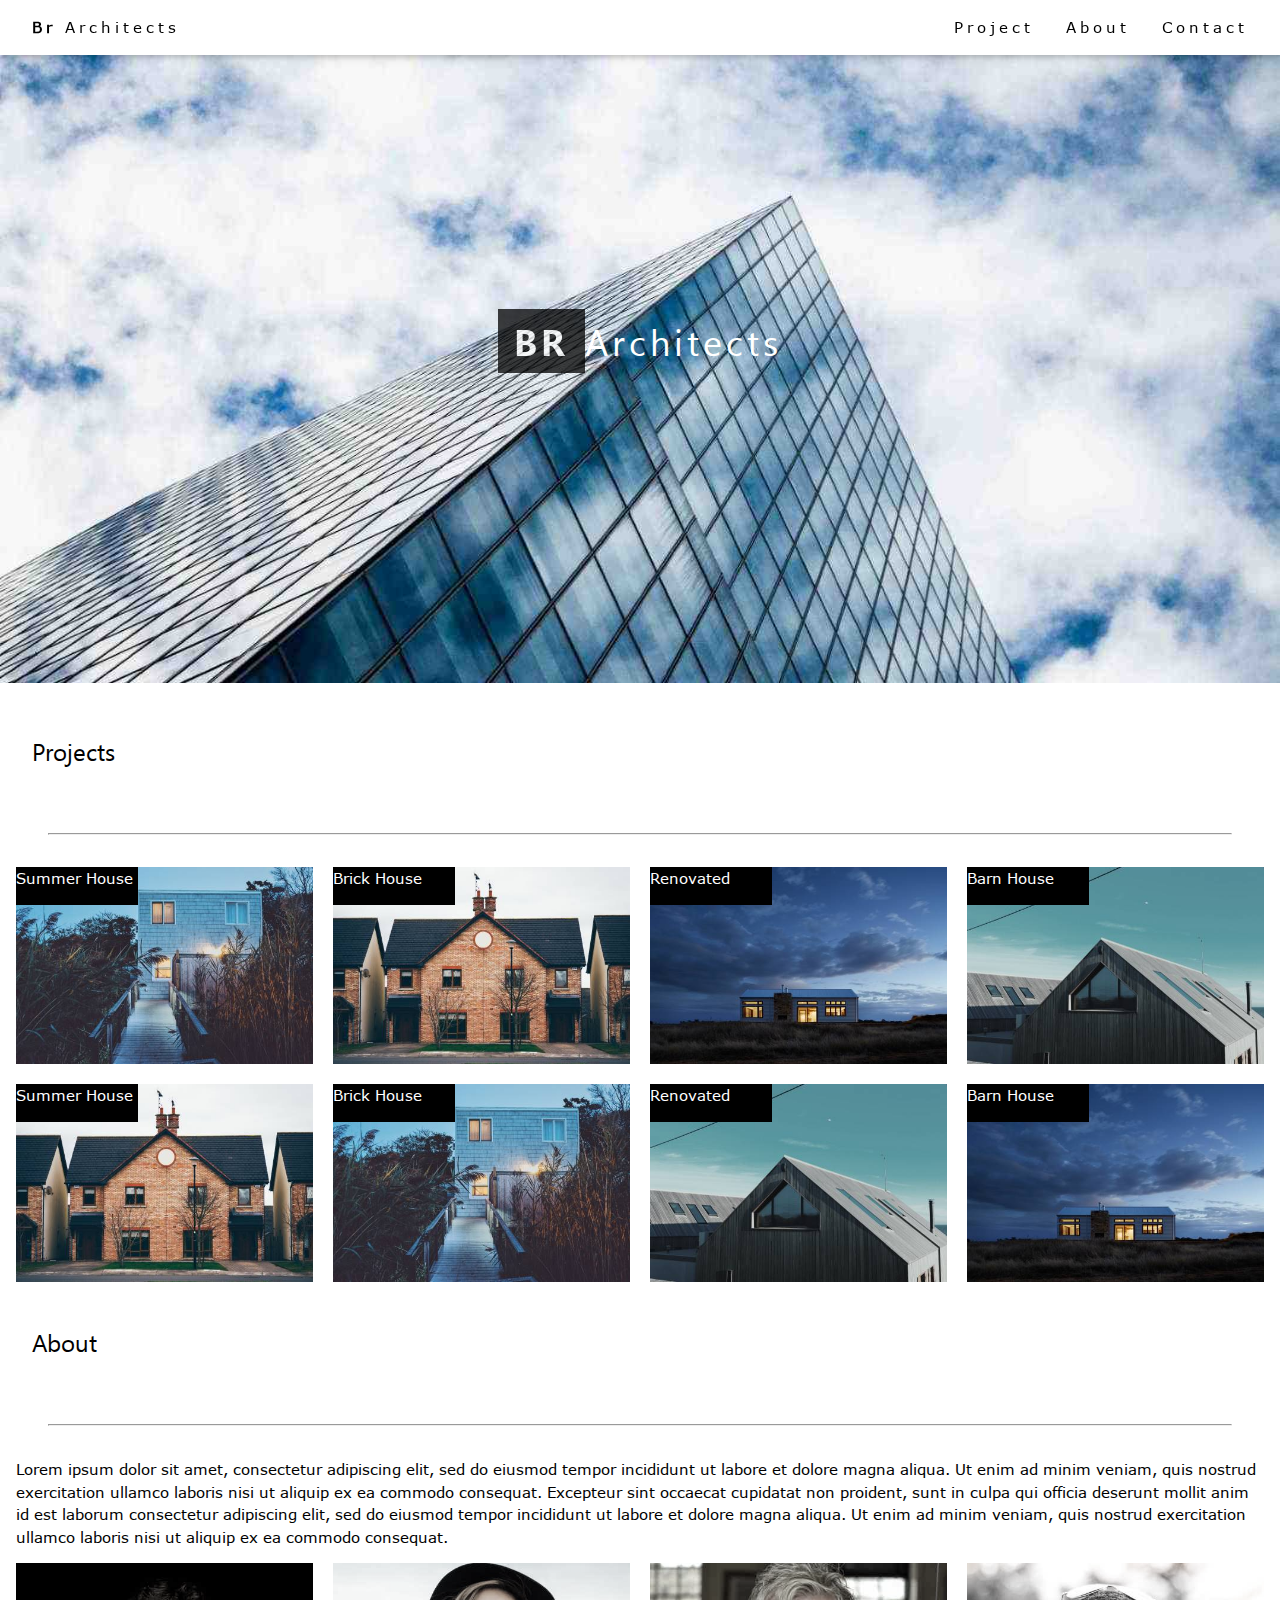
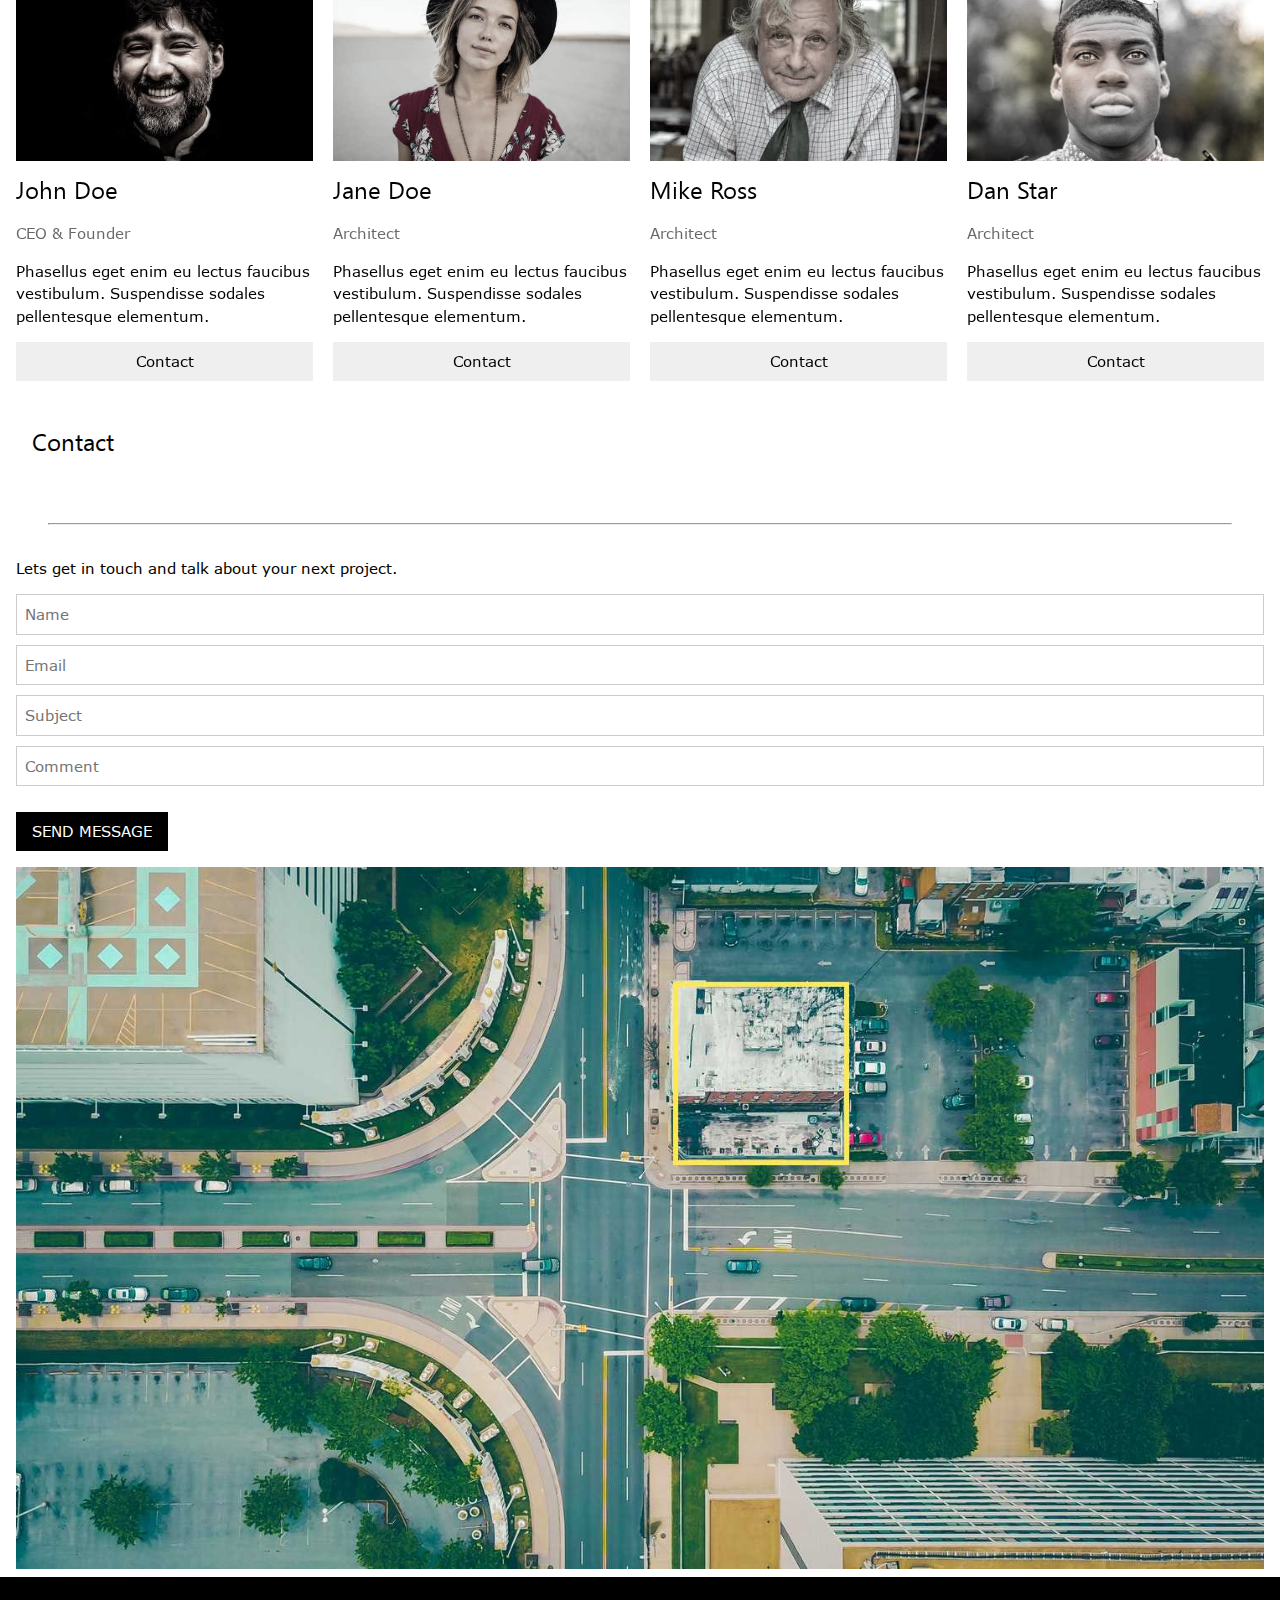
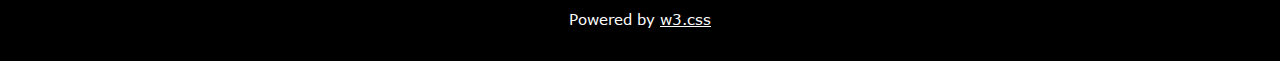
<file: index.html>
<!DOCTYPE html>
<html lang="en">
<head>
    <meta charset="UTF-8">
    <meta name="viewport" content="width=device-width, initial-scale=1.0">
    <title>Lesson 3</title>
    <link rel="stylesheet" href="css/style.css">
</head>
<body>
<nav>
    <a href=""><b>Br</b> Architects</a>
    <ul>
        <li><a href="project.html">Project</a></li>
        <li><a href="about.html">About</a></li>
        <li><a href="contact.html">Contact</a></li>
    </ul>
</nav>
   <!-- header.header>img[src="./img/header-bg.jpg"]+h1.header__title>(b{BR})+{Architects} -->
   <header class="header">
    <img src="./img/header-bg.jpg" alt="">
    <h1 class="header__title"><b>BR</b>Architects</h1>
    
</header>
<main>
<section class="post">
    <h2 class="title">Projects</h2>
    <hr>
    <article class="post__content__projects">
        <div class="item"><img src="./img/Summer House.jpg" alt="Summer House"><span>Summer House</span></div>
        <div class="item"><img src="./img/Brick House.jpg" alt="Brick House"><span>Brick House</span></div>
        <div class="item"><img src="./img/Renovated.jpg" alt="Renovated"><span>Renovated</span></div>
        <div class="item"><img src="./img/Barn House.jpg" alt="Barn House"><span>Barn House</span></div>
        <div class="item"><img src="./img/Brick House.jpg" alt="Summer House"><span>Summer House</span></div>
        <div class="item"><img src="./img/Summer House.jpg" alt="Brick House"><span>Brick House</span></div>
        <div class="item"><img src="./img/Barn House.jpg" alt="Renovated"><span>Renovated</span></div>
        <div class="item"><img src="./img/Renovated.jpg" alt="Barn House"><span>Barn House</span></div>
    </article>
    
</section>
<div class="post">
    <h2 class="title">About</h2>
    <hr>
    <p>Lorem ipsum dolor sit amet, consectetur adipiscing elit, sed do eiusmod tempor incididunt ut labore et dolore magna aliqua. Ut enim ad minim veniam, quis nostrud exercitation ullamco laboris nisi ut aliquip ex ea commodo consequat. Excepteur sint occaecat cupidatat non proident, sunt in culpa qui officia deserunt mollit anim id est laborum consectetur adipiscing elit, sed do eiusmod tempor incididunt ut labore et dolore magna aliqua. Ut enim ad minim veniam, quis nostrud exercitation ullamco laboris nisi ut aliquip ex ea commodo consequat.

    </p>
    <article class="post__content__about">
        <div class="item"><img src="./img/John.jpg"alt="John Doe">
        <h3>John Doe</h3>
        <p class="job">CEO & Founder</p>
        <p> Phasellus eget enim eu lectus faucibus vestibulum. Suspendisse sodales pellentesque elementum.</p>
        <button class="contact">Contact</button>
    </div>
        <div class="item"><img src="./img/Jane.jpg"alt="Jane Doe">
            <h3>Jane Doe</h3>
            <p class="job">Architect </p>
            <p>Phasellus eget enim eu lectus faucibus vestibulum. Suspendisse sodales pellentesque elementum. </p>
            <button class="contact">Contact</button>
        </div>
        <div class="item"><img src="./img/Mike.jpg"alt="Mike Ross">
            <h3>Mike Ross</h3>
            <p class="job">Architect </p>
            <p>Phasellus eget enim eu lectus faucibus vestibulum. Suspendisse sodales pellentesque elementum. </p>
            <button class="contact">Contact</button></div>
        <div class="item"><img src="./img/Dan.jpg"alt="Dan Star">
            <h3>Dan Star</h3>
            <p class="job">Architect </p>
            <p>Phasellus eget enim eu lectus faucibus vestibulum. Suspendisse sodales pellentesque elementum. </p>
            <button class="contact">Contact</button></div>
    </article>
</div>
<div class="post__contact">
    <h2 class="title">Contact</h2>
    <hr>
    <p>Lets get in touch and talk about your next project.</p>
    <article class="post__content">
       
        <div class="form">
            <div class="form__item">
                <input type="text"placeholder="Name" required name="Name">
                <input type="email"placeholder="Email"required name="Email">
                <input type="text"placeholder="Subject"required name="Subject">
                <input type="text"placeholder="Comment"required name="Comment">
                <button type="submit">SEND MESSAGE</button>
            </div>
            <div class="map">
                <img src="img/map.jpg" alt="map">
            </div>
        </div>
    </article>
</div>
</main>
<footer class="povered">
    <p>Powered by 
        <a href="https://www.w3schools.com/w3css/default.asp" title="w3.css"target="_blank" class="w3-hover-text-green">w3.css</a>
    </p>

</footer>
</body>
</html>
</file>
<file: css/style.css>
@font-face {
    font-family: Verdana;
    src: url("../fonts/Verdana.ttf");
    font-weight: 400;
}

@font-face {
    font-family: Segoe UI;
    src: url("../fonts/SegoeUI.ttf");
    font-weight: 400;
}

@font-face {
    font-family: Segoe UI;
    src: url("../fonts/SegoeUI-Bold.ttf");
    font-weight: bold;
}

:root {
    --first-color: orange;
    --second-color: red;
    --third-color: purple;
}

* {
    padding: 0;
    margin: 0;
    box-sizing: border-box;
    font-family: Verdana, sans-serif;
    font-size: 15px;
    line-height: 1.5;
}

/* .parent {
    width: 200px;
    height: 200px;
    background-color: red;

    position: relative;
} */

/* .child {
    width: 100px;
    height: 100px;
    background-color: orange;

    position: absolute; */
/* right: 0;
    left: 0;
    top:0;
    bottom: 0;
    margin: auto; */

/* left: 50%;
    top: 50%;
    transform: translate(-50%, -50%);
} */

.container h2 {
    margin: 16px 0;
}

.flex-container {
    border: 1px solid blue;

    display: flex;
    /* flex-direction: row; */
    /* flex-direction: row-reverse; */
    /* flex-direction: column; */
    /* flex-direction: column-reverse; */

    /* flex-wrap: nowrap; */
    /* flex-wrap: wrap; */
    /* flex-wrap: wrap-reverse; */

    flex-flow: row wrap;

    justify-content: flex-start;
    /* justify-content: flex-end; */
    /* justify-content: space-between; */
    /* justify-content: space-around; */
    /* justify-content: space-evenly; */
    /* justify-content: center; */

    /* min-height: 600px; */

    /* align-items: stretch; */
    /* align-items: flex-start; */
    /* align-items: flex-end; */
    /* align-items: center; */
    /* align-items: baseline; */

    /* align-content: flex-start; */
    /* align-content: flex-end; */
    /* align-content: space-between; */
    /* align-content: space-around; */
    /* align-content: space-evenly; */
    /* align-content: center; */
}

.flex__item {
    width: 100px;
    height: 100px;
    font-size: 24px;
}

.flex-1 {
    background-color: var(--first-color);
    /* align-self: flex-start; */
    order: 3;
}

.flex-2 {
    background-color: var(--second-color);
    /* align-self: center; */
    order: 2;
}

.flex-3 {
    background-color: var(--third-color);
    /* align-self: flex-end; */
}


/* nav {
    background-color: #f44336;
}

nav ul {
    list-style: none;
    display: flex;
}

nav ul li a {
    padding: 12px 16px;
    display: block;
    text-decoration: none;
    color:#fff;
}

nav ul li a:not(.active):hover, .active {
    background-color: #fff;
    color: #000;
} */


/* nav {
    background-color: red;
}

ul {
    list-style: none;
    display: flex;
}

ul li a {
    display: block;
    padding: 12px 16px;
    text-decoration: none;
    color: #fff;
}

ul li a:hover  {
    background-color: #fff;
    color: #000;
} */



nav {
    background-color: #fff;
    box-shadow: 0 2px 5px 0 rgba(0, 0, 0, 0.16), 0 2px 10px 0 rgba(0, 0, 0, 0.12);
    padding: 8px 16px;

    display: flex;
    justify-content: space-between;
    align-items: center;

    position: fixed;
    width: 100%;
    top: 0;
    z-index: 999;
}

nav ul {
    list-style: none;
    display: flex;
}

nav a {
    display: block;
    padding: 8px 16px;
    text-decoration: none;
    color: #000;
    letter-spacing: 4px;
}

nav a:hover {
    background-color: #ccc;
}

.header {
    max-width: 1500px;
    margin: 0 auto;
    position: relative;
}

.header img {
    width: 100%;
    display: block;
}

.header__title {
    font-family: Segoe UI;
    font-weight: 400;
    font-size: 36px;
    color: #fff;
    letter-spacing: 4px;

    position: absolute;
    left: 50%;
    top: 50%;
    transform: translate(-50%, -50%);
}

.header__title b {
    font-size: 36px;
    font-family: Segoe UI;
    font-weight: bold;
    color: #fff;
    letter-spacing: 4px;
    background-color: #000;
    opacity: 0.75;
    padding: 8px 16px;
}

main{

    max-width: 1564px;
    padding: 8px 16px;
    
}
     
section h2 {
    padding: 32px 16px;
    font-family: "Segoe UI",Arial,sans-serif;
    font-size: 24px;
    margin: 10px 0;
    font-weight: 400;

}
hr{
    margin: 32px;
}


.post__content__projects {
    display: flex;
    flex-wrap: wrap;
    gap: 20px; 
  }
  
  
  .item {
    position: relative;
    flex:20%; 
    box-sizing: border-box;
    overflow: hidden; 
    
  }
  
  .item img {
    width: 100%;
    height: auto;
    display: block;
  }
  
  .item span {
    position: absolute;
    top: 0;
    left: 0;
    background-color: #000000; 
    color: white;
    padding: 0 px;
    box-sizing: border-box;
    text-align: left;
    width: 122px; 
    height: 38px; 
  }
  h2{
    padding: 32px 16px;
    font-family: "Segoe UI",Arial,sans-serif;
    font-size: 24px;
    margin: 10px 0;
    font-weight: 400;
  }
  p{
    font-family: Verdana,sans-serif;
    font-size: 15px;
    line-height: 1.5;
    margin: 15px 0;
}
  
  
  
  .post__content__about{
    display: flex;
    flex-wrap: wrap;
    gap: 20px; 
  }
  
p{
    display: block;
    font-family: Verdana,sans-serif;
    font-size: 15px;
    line-height: 1.5;
    box-sizing: inherit;
    
}
.post__content__about>.item{
    filter: grayscale(75%);
}

h3{
    
    font-family: "Segoe UI",Arial,sans-serif;
    font-size: 24px;
    margin: 10px 0;
    font-weight: 400;
    display: block;
}
.job{
    opacity: 0.60;
}
.contact{
     background-color:#F1F1F1!;
    border: none;
    padding: 8px 16px;
    text-decoration: none;
    text-align: center;
    width: 100%;
    cursor: pointer;
}
.post__content__about>button{

 transition: background-color 0.3s ease;
}
.contact:hover{
    
        background-color: #dedbdb;  
}
.form__item {
    display: flex;
    flex-wrap: wrap;
  }
  
  .form__item input {
    padding: 8px;
    width: 100%;
    box-sizing: border-box; 
    border: 1px solid #ccc;
    margin-bottom: 10px; 
    text-align: start;
    cursor: text;
  }
  .form__item button{
    padding: 8px 16px;
  margin: 16px 0;
    border: none;
    display: inline-block;
    text-decoration: none;
    font-family: Verdana,sans-serif;
    font-size: 15px;
    line-height: 1.5;
    text-align: center;
    cursor: pointer;
    white-space: nowrap;
    color: #ffffff;
    background-color: #000000;
    transition: 0.3S ease;
  }
  button:hover{
    background-color: #dedbdb; 
    color: #000;
  }
.map img{
    width: 100%;
    display: block;

}

footer{
    padding: 16px 0px;
    text-align: center;
    display: block;
    color: #ffffff;
    background-color: #000000;
    font-family: Verdana,sans-serif;
    font-size: 15px;
    line-height: 1.5;
}
a{
    color: #ffffff;
    font-family: Verdana,sans-serif;
    font-size: 15px;
    line-height: 1.5;
    transition: 0.3s ease;
}
a:hover{
    background-color: #000000;
    color: green;
}
</file>
